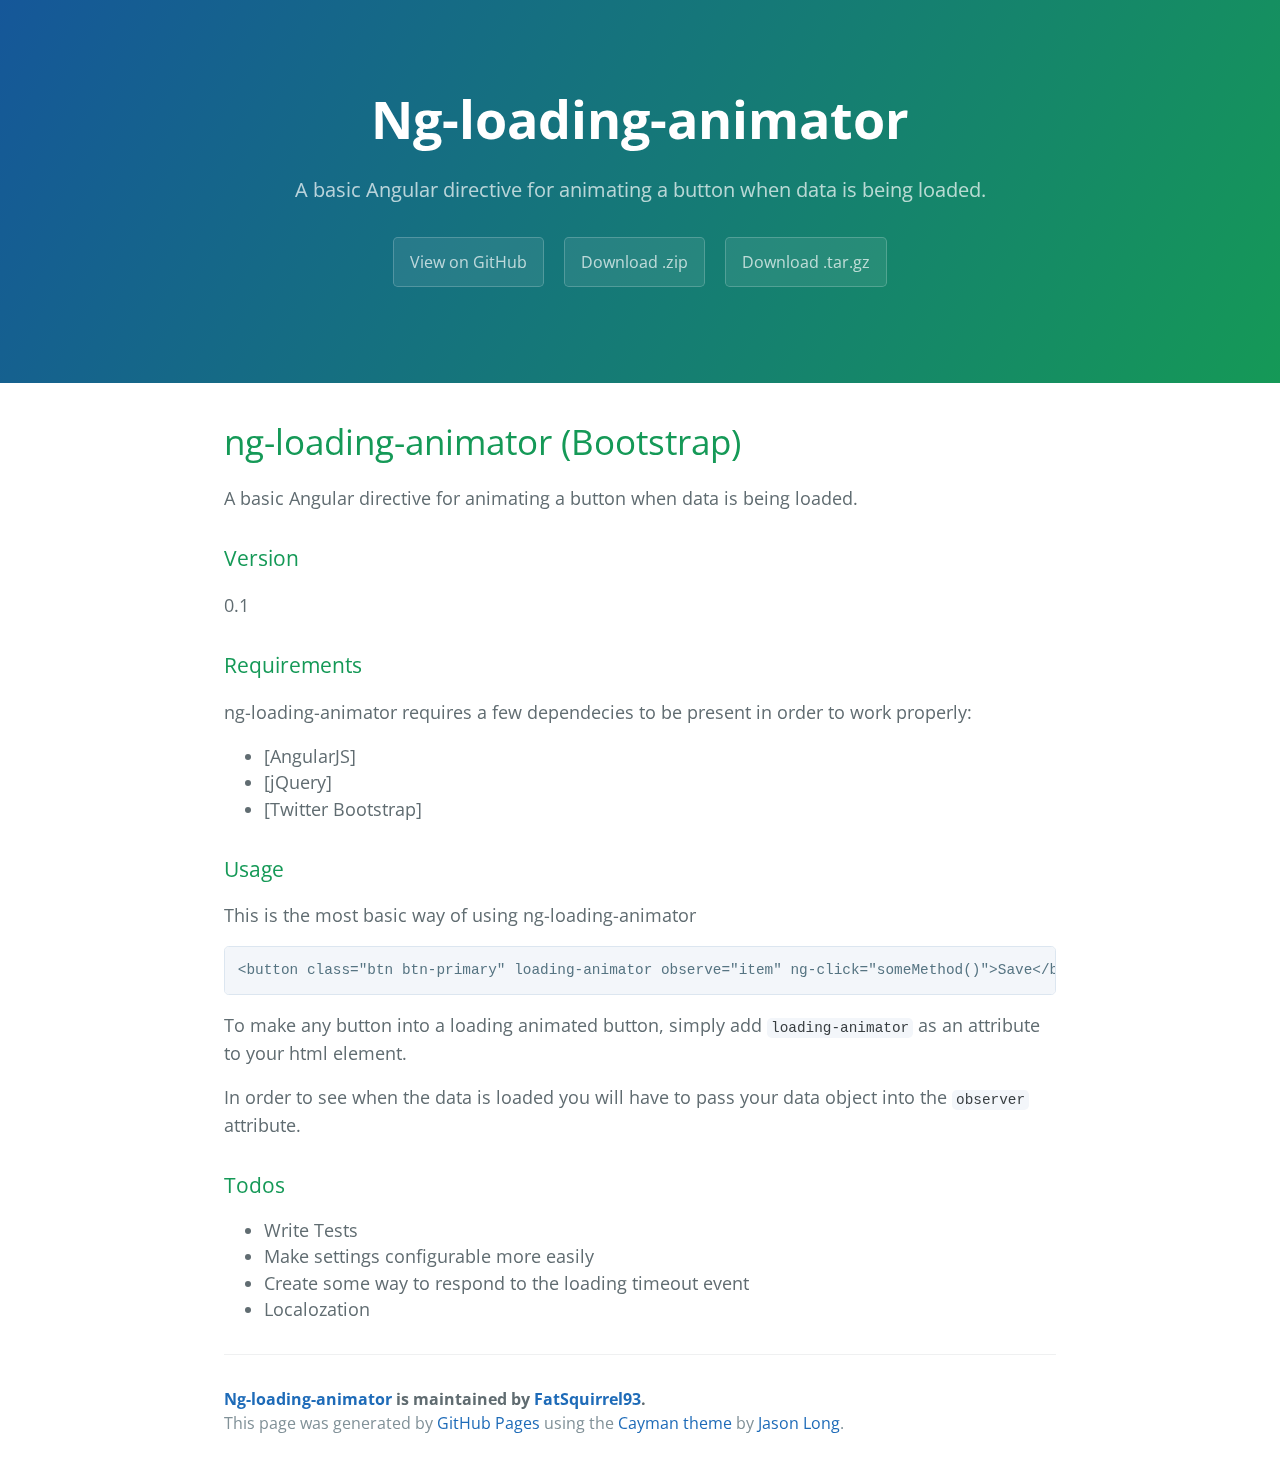
<file: index.html>
<!DOCTYPE html>
<html lang="en-us">
  <head>
    <meta charset="UTF-8">
    <title>Ng-loading-animator by FatSquirrel93</title>
    <meta name="viewport" content="width=device-width, initial-scale=1">
    <link rel="stylesheet" type="text/css" href="stylesheets/normalize.css" media="screen">
    <link href='https://fonts.googleapis.com/css?family=Open+Sans:400,700' rel='stylesheet' type='text/css'>
    <link rel="stylesheet" type="text/css" href="stylesheets/stylesheet.css" media="screen">
    <link rel="stylesheet" type="text/css" href="stylesheets/github-light.css" media="screen">
  </head>
  <body>
    <section class="page-header">
      <h1 class="project-name">Ng-loading-animator</h1>
      <h2 class="project-tagline">A basic Angular directive for animating a button when data is being loaded.</h2>
      <a href="https://github.com/FatSquirrel93/ng-loading-animator" class="btn">View on GitHub</a>
      <a href="https://github.com/FatSquirrel93/ng-loading-animator/zipball/master" class="btn">Download .zip</a>
      <a href="https://github.com/FatSquirrel93/ng-loading-animator/tarball/master" class="btn">Download .tar.gz</a>
    </section>

    <section class="main-content">
      <h1>
<a id="ng-loading-animator-bootstrap" class="anchor" href="#ng-loading-animator-bootstrap" aria-hidden="true"><span aria-hidden="true" class="octicon octicon-link"></span></a>ng-loading-animator (Bootstrap)</h1>

<p>A basic Angular directive for animating a button when data is being loaded.</p>

<h3>
<a id="version" class="anchor" href="#version" aria-hidden="true"><span aria-hidden="true" class="octicon octicon-link"></span></a>Version</h3>

<p>0.1</p>

<h3>
<a id="requirements" class="anchor" href="#requirements" aria-hidden="true"><span aria-hidden="true" class="octicon octicon-link"></span></a>Requirements</h3>

<p>ng-loading-animator requires a few dependecies to be present in order to work properly:</p>

<ul>
<li>[AngularJS]</li>
<li>[jQuery]</li>
<li>[Twitter Bootstrap]</li>
</ul>

<h3>
<a id="usage" class="anchor" href="#usage" aria-hidden="true"><span aria-hidden="true" class="octicon octicon-link"></span></a>Usage</h3>

<p>This is the most basic way of using ng-loading-animator</p>

<pre><code>&lt;button class="btn btn-primary" loading-animator observe="item" ng-click="someMethod()"&gt;Save&lt;/button&gt;
</code></pre>

<p>To make any button into a loading animated button, simply add <code>loading-animator</code> as an attribute to your html element.</p>

<p>In order to see when the data is loaded you will have to pass your data object into the <code>observer</code> attribute.</p>

<h3>
<a id="todos" class="anchor" href="#todos" aria-hidden="true"><span aria-hidden="true" class="octicon octicon-link"></span></a>Todos</h3>

<ul>
<li>Write Tests</li>
<li>Make settings configurable more easily</li>
<li>Create some way to respond to the loading timeout event</li>
<li>Localozation</li>
</ul>

      <footer class="site-footer">
        <span class="site-footer-owner"><a href="https://github.com/FatSquirrel93/ng-loading-animator">Ng-loading-animator</a> is maintained by <a href="https://github.com/FatSquirrel93">FatSquirrel93</a>.</span>

        <span class="site-footer-credits">This page was generated by <a href="https://pages.github.com">GitHub Pages</a> using the <a href="https://github.com/jasonlong/cayman-theme">Cayman theme</a> by <a href="https://twitter.com/jasonlong">Jason Long</a>.</span>
      </footer>

    </section>

  
  </body>
</html>
</file>
<file: stylesheets/stylesheet.css>
* {
  box-sizing: border-box; }

body {
  padding: 0;
  margin: 0;
  font-family: "Open Sans", "Helvetica Neue", Helvetica, Arial, sans-serif;
  font-size: 16px;
  line-height: 1.5;
  color: #606c71; }

a {
  color: #1e6bb8;
  text-decoration: none; }
  a:hover {
    text-decoration: underline; }

.btn {
  display: inline-block;
  margin-bottom: 1rem;
  color: rgba(255, 255, 255, 0.7);
  background-color: rgba(255, 255, 255, 0.08);
  border-color: rgba(255, 255, 255, 0.2);
  border-style: solid;
  border-width: 1px;
  border-radius: 0.3rem;
  transition: color 0.2s, background-color 0.2s, border-color 0.2s; }
  .btn + .btn {
    margin-left: 1rem; }

.btn:hover {
  color: rgba(255, 255, 255, 0.8);
  text-decoration: none;
  background-color: rgba(255, 255, 255, 0.2);
  border-color: rgba(255, 255, 255, 0.3); }

@media screen and (min-width: 64em) {
  .btn {
    padding: 0.75rem 1rem; } }

@media screen and (min-width: 42em) and (max-width: 64em) {
  .btn {
    padding: 0.6rem 0.9rem;
    font-size: 0.9rem; } }

@media screen and (max-width: 42em) {
  .btn {
    display: block;
    width: 100%;
    padding: 0.75rem;
    font-size: 0.9rem; }
    .btn + .btn {
      margin-top: 1rem;
      margin-left: 0; } }

.page-header {
  color: #fff;
  text-align: center;
  background-color: #159957;
  background-image: linear-gradient(120deg, #155799, #159957); }

@media screen and (min-width: 64em) {
  .page-header {
    padding: 5rem 6rem; } }

@media screen and (min-width: 42em) and (max-width: 64em) {
  .page-header {
    padding: 3rem 4rem; } }

@media screen and (max-width: 42em) {
  .page-header {
    padding: 2rem 1rem; } }

.project-name {
  margin-top: 0;
  margin-bottom: 0.1rem; }

@media screen and (min-width: 64em) {
  .project-name {
    font-size: 3.25rem; } }

@media screen and (min-width: 42em) and (max-width: 64em) {
  .project-name {
    font-size: 2.25rem; } }

@media screen and (max-width: 42em) {
  .project-name {
    font-size: 1.75rem; } }

.project-tagline {
  margin-bottom: 2rem;
  font-weight: normal;
  opacity: 0.7; }

@media screen and (min-width: 64em) {
  .project-tagline {
    font-size: 1.25rem; } }

@media screen and (min-width: 42em) and (max-width: 64em) {
  .project-tagline {
    font-size: 1.15rem; } }

@media screen and (max-width: 42em) {
  .project-tagline {
    font-size: 1rem; } }

.main-content :first-child {
  margin-top: 0; }
.main-content img {
  max-width: 100%; }
.main-content h1, .main-content h2, .main-content h3, .main-content h4, .main-content h5, .main-content h6 {
  margin-top: 2rem;
  margin-bottom: 1rem;
  font-weight: normal;
  color: #159957; }
.main-content p {
  margin-bottom: 1em; }
.main-content code {
  padding: 2px 4px;
  font-family: Consolas, "Liberation Mono", Menlo, Courier, monospace;
  font-size: 0.9rem;
  color: #383e41;
  background-color: #f3f6fa;
  border-radius: 0.3rem; }
.main-content pre {
  padding: 0.8rem;
  margin-top: 0;
  margin-bottom: 1rem;
  font: 1rem Consolas, "Liberation Mono", Menlo, Courier, monospace;
  color: #567482;
  word-wrap: normal;
  background-color: #f3f6fa;
  border: solid 1px #dce6f0;
  border-radius: 0.3rem; }
  .main-content pre > code {
    padding: 0;
    margin: 0;
    font-size: 0.9rem;
    color: #567482;
    word-break: normal;
    white-space: pre;
    background: transparent;
    border: 0; }
.main-content .highlight {
  margin-bottom: 1rem; }
  .main-content .highlight pre {
    margin-bottom: 0;
    word-break: normal; }
.main-content .highlight pre, .main-content pre {
  padding: 0.8rem;
  overflow: auto;
  font-size: 0.9rem;
  line-height: 1.45;
  border-radius: 0.3rem; }
.main-content pre code, .main-content pre tt {
  display: inline;
  max-width: initial;
  padding: 0;
  margin: 0;
  overflow: initial;
  line-height: inherit;
  word-wrap: normal;
  background-color: transparent;
  border: 0; }
  .main-content pre code:before, .main-content pre code:after, .main-content pre tt:before, .main-content pre tt:after {
    content: normal; }
.main-content ul, .main-content ol {
  margin-top: 0; }
.main-content blockquote {
  padding: 0 1rem;
  margin-left: 0;
  color: #819198;
  border-left: 0.3rem solid #dce6f0; }
  .main-content blockquote > :first-child {
    margin-top: 0; }
  .main-content blockquote > :last-child {
    margin-bottom: 0; }
.main-content table {
  display: block;
  width: 100%;
  overflow: auto;
  word-break: normal;
  word-break: keep-all; }
  .main-content table th {
    font-weight: bold; }
  .main-content table th, .main-content table td {
    padding: 0.5rem 1rem;
    border: 1px solid #e9ebec; }
.main-content dl {
  padding: 0; }
  .main-content dl dt {
    padding: 0;
    margin-top: 1rem;
    font-size: 1rem;
    font-weight: bold; }
  .main-content dl dd {
    padding: 0;
    margin-bottom: 1rem; }
.main-content hr {
  height: 2px;
  padding: 0;
  margin: 1rem 0;
  background-color: #eff0f1;
  border: 0; }

@media screen and (min-width: 64em) {
  .main-content {
    max-width: 64rem;
    padding: 2rem 6rem;
    margin: 0 auto;
    font-size: 1.1rem; } }

@media screen and (min-width: 42em) and (max-width: 64em) {
  .main-content {
    padding: 2rem 4rem;
    font-size: 1.1rem; } }

@media screen and (max-width: 42em) {
  .main-content {
    padding: 2rem 1rem;
    font-size: 1rem; } }

.site-footer {
  padding-top: 2rem;
  margin-top: 2rem;
  border-top: solid 1px #eff0f1; }

.site-footer-owner {
  display: block;
  font-weight: bold; }

.site-footer-credits {
  color: #819198; }

@media screen and (min-width: 64em) {
  .site-footer {
    font-size: 1rem; } }

@media screen and (min-width: 42em) and (max-width: 64em) {
  .site-footer {
    font-size: 1rem; } }

@media screen and (max-width: 42em) {
  .site-footer {
    font-size: 0.9rem; } }
</file>
<file: stylesheets/github-light.css>
/*
   Copyright 2014 GitHub Inc.

   Licensed under the Apache License, Version 2.0 (the "License");
   you may not use this file except in compliance with the License.
   You may obtain a copy of the License at

       http://www.apache.org/licenses/LICENSE-2.0

   Unless required by applicable law or agreed to in writing, software
   distributed under the License is distributed on an "AS IS" BASIS,
   WITHOUT WARRANTIES OR CONDITIONS OF ANY KIND, either express or implied.
   See the License for the specific language governing permissions and
   limitations under the License.

*/

.pl-c /* comment */ {
  color: #969896;
}

.pl-c1      /* constant, markup.raw, meta.diff.header, meta.module-reference, meta.property-name, support, support.constant, support.variable, variable.other.constant */,
.pl-s .pl-v /* string variable */ {
  color: #0086b3;
}

.pl-e  /* entity */,
.pl-en /* entity.name */ {
  color: #795da3;
}

.pl-s .pl-s1 /* string source */,
.pl-smi      /* storage.modifier.import, storage.modifier.package, storage.type.java, variable.other, variable.parameter.function */ {
  color: #333;
}

.pl-ent /* entity.name.tag */ {
  color: #63a35c;
}

.pl-k /* keyword, storage, storage.type */ {
  color: #a71d5d;
}

.pl-pds              /* punctuation.definition.string, string.regexp.character-class */,
.pl-s                /* string */,
.pl-s .pl-pse .pl-s1 /* string punctuation.section.embedded source */,
.pl-sr               /* string.regexp */,
.pl-sr .pl-cce       /* string.regexp constant.character.escape */,
.pl-sr .pl-sra       /* string.regexp string.regexp.arbitrary-repitition */,
.pl-sr .pl-sre       /* string.regexp source.ruby.embedded */ {
  color: #183691;
}

.pl-v /* variable */ {
  color: #ed6a43;
}

.pl-id /* invalid.deprecated */ {
  color: #b52a1d;
}

.pl-ii /* invalid.illegal */ {
  background-color: #b52a1d;
  color: #f8f8f8;
}

.pl-sr .pl-cce /* string.regexp constant.character.escape */ {
  color: #63a35c;
  font-weight: bold;
}

.pl-ml /* markup.list */ {
  color: #693a17;
}

.pl-mh        /* markup.heading */,
.pl-mh .pl-en /* markup.heading entity.name */,
.pl-ms        /* meta.separator */ {
  color: #1d3e81;
  font-weight: bold;
}

.pl-mq /* markup.quote */ {
  color: #008080;
}

.pl-mi /* markup.italic */ {
  color: #333;
  font-style: italic;
}

.pl-mb /* markup.bold */ {
  color: #333;
  font-weight: bold;
}

.pl-md /* markup.deleted, meta.diff.header.from-file */ {
  background-color: #ffecec;
  color: #bd2c00;
}

.pl-mi1 /* markup.inserted, meta.diff.header.to-file */ {
  background-color: #eaffea;
  color: #55a532;
}

.pl-mdr /* meta.diff.range */ {
  color: #795da3;
  font-weight: bold;
}

.pl-mo /* meta.output */ {
  color: #1d3e81;
}
</file>
